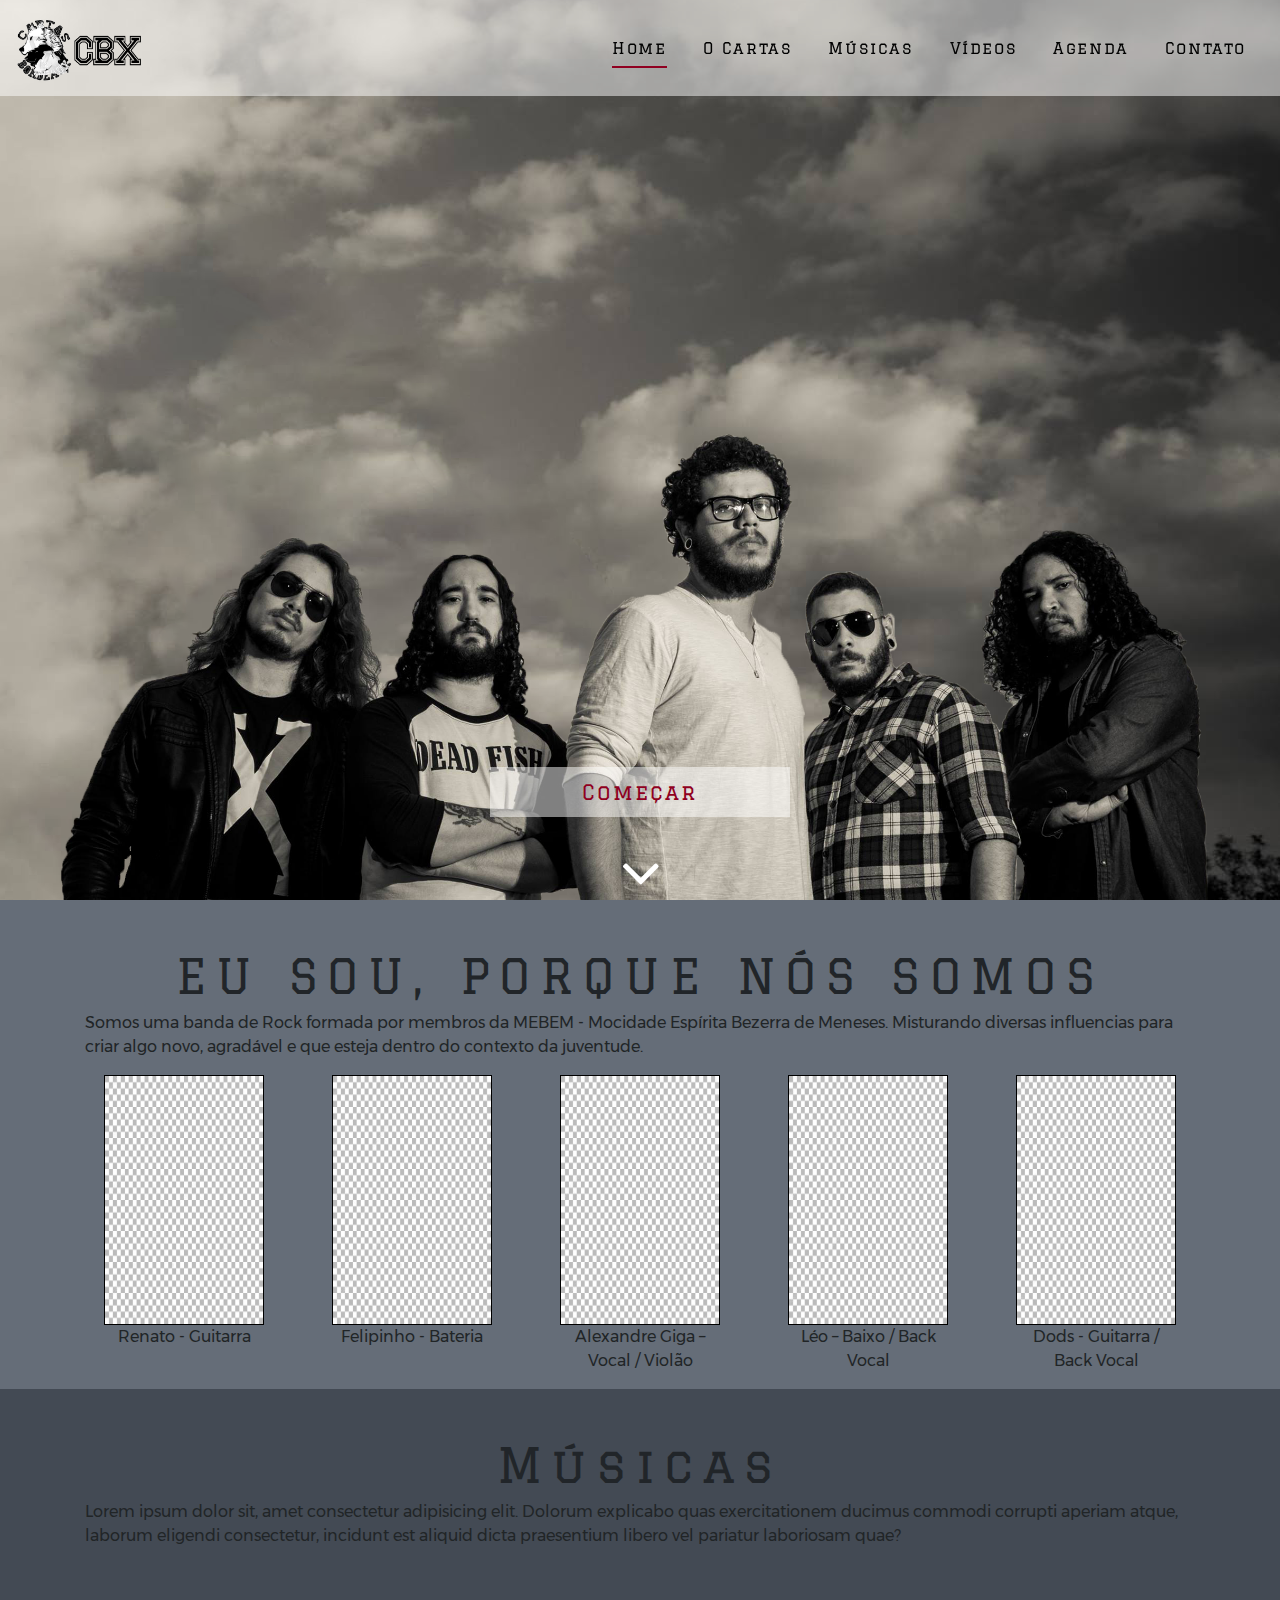
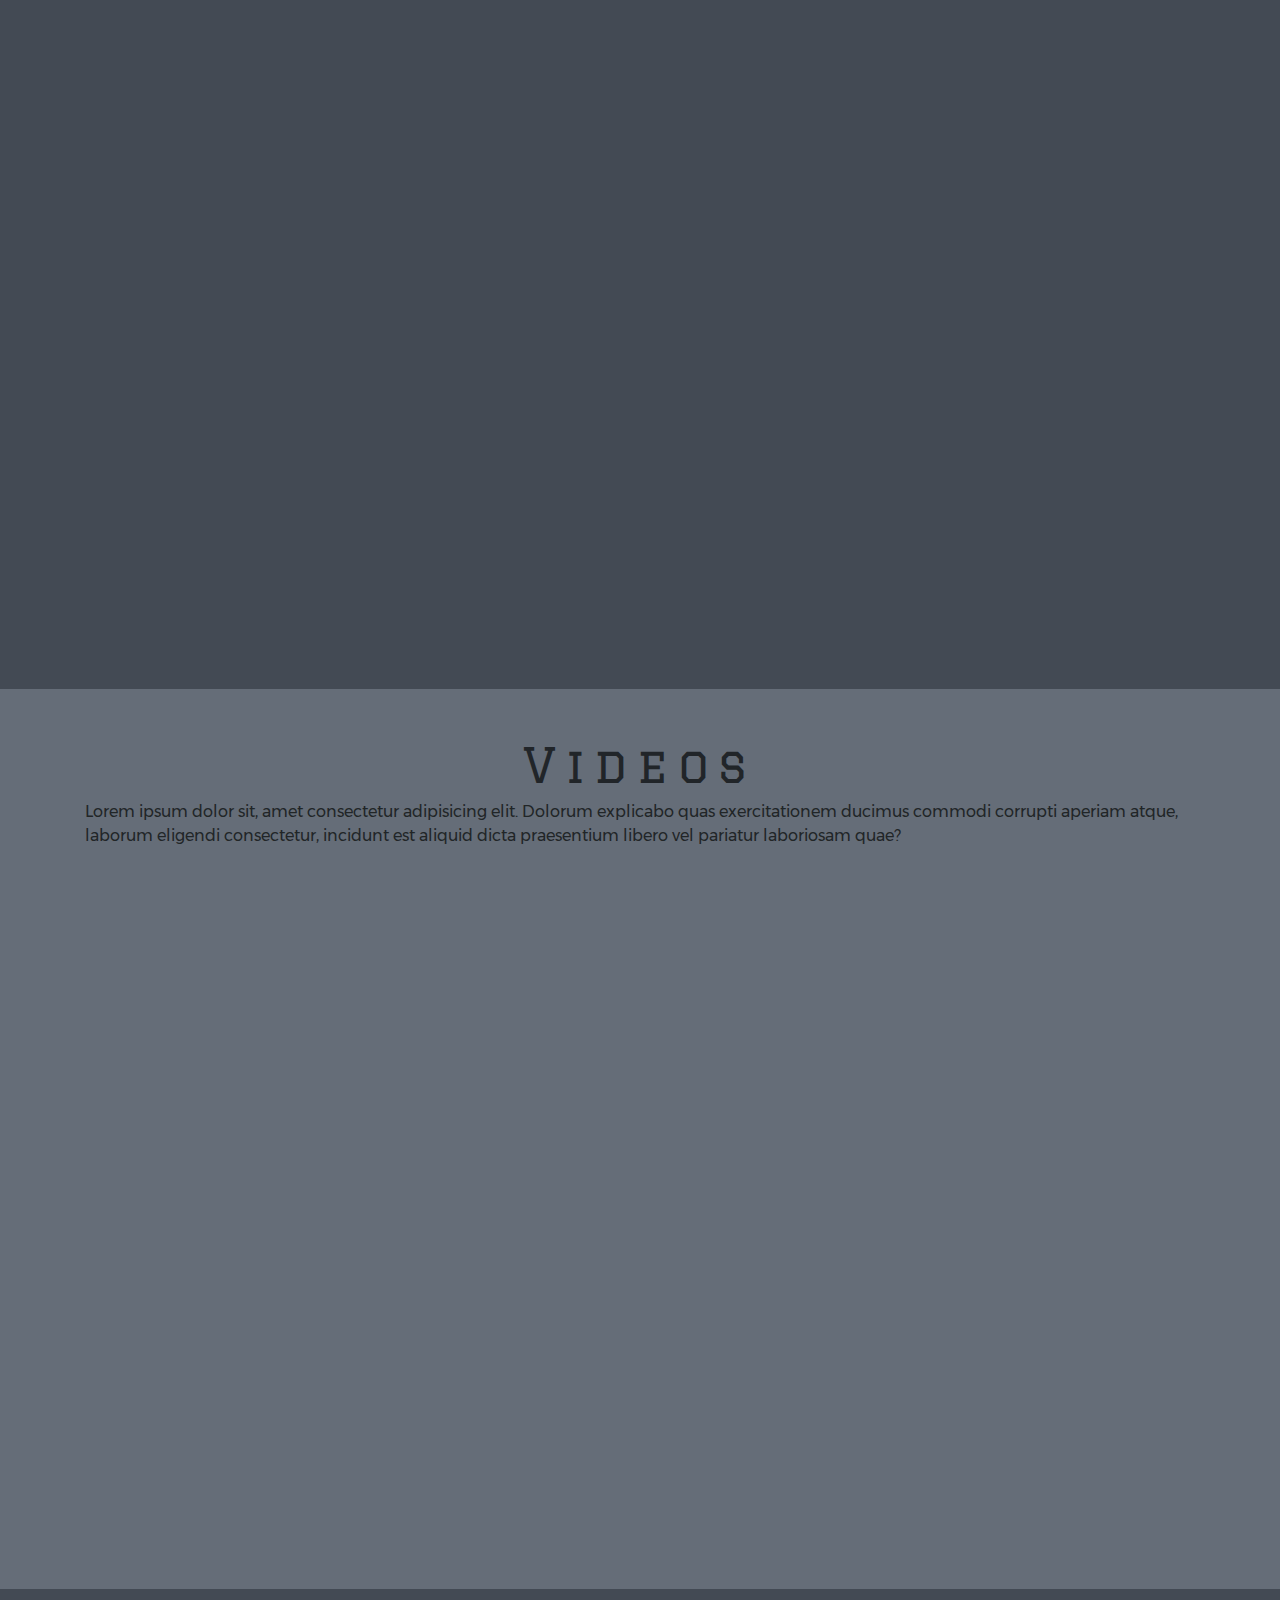
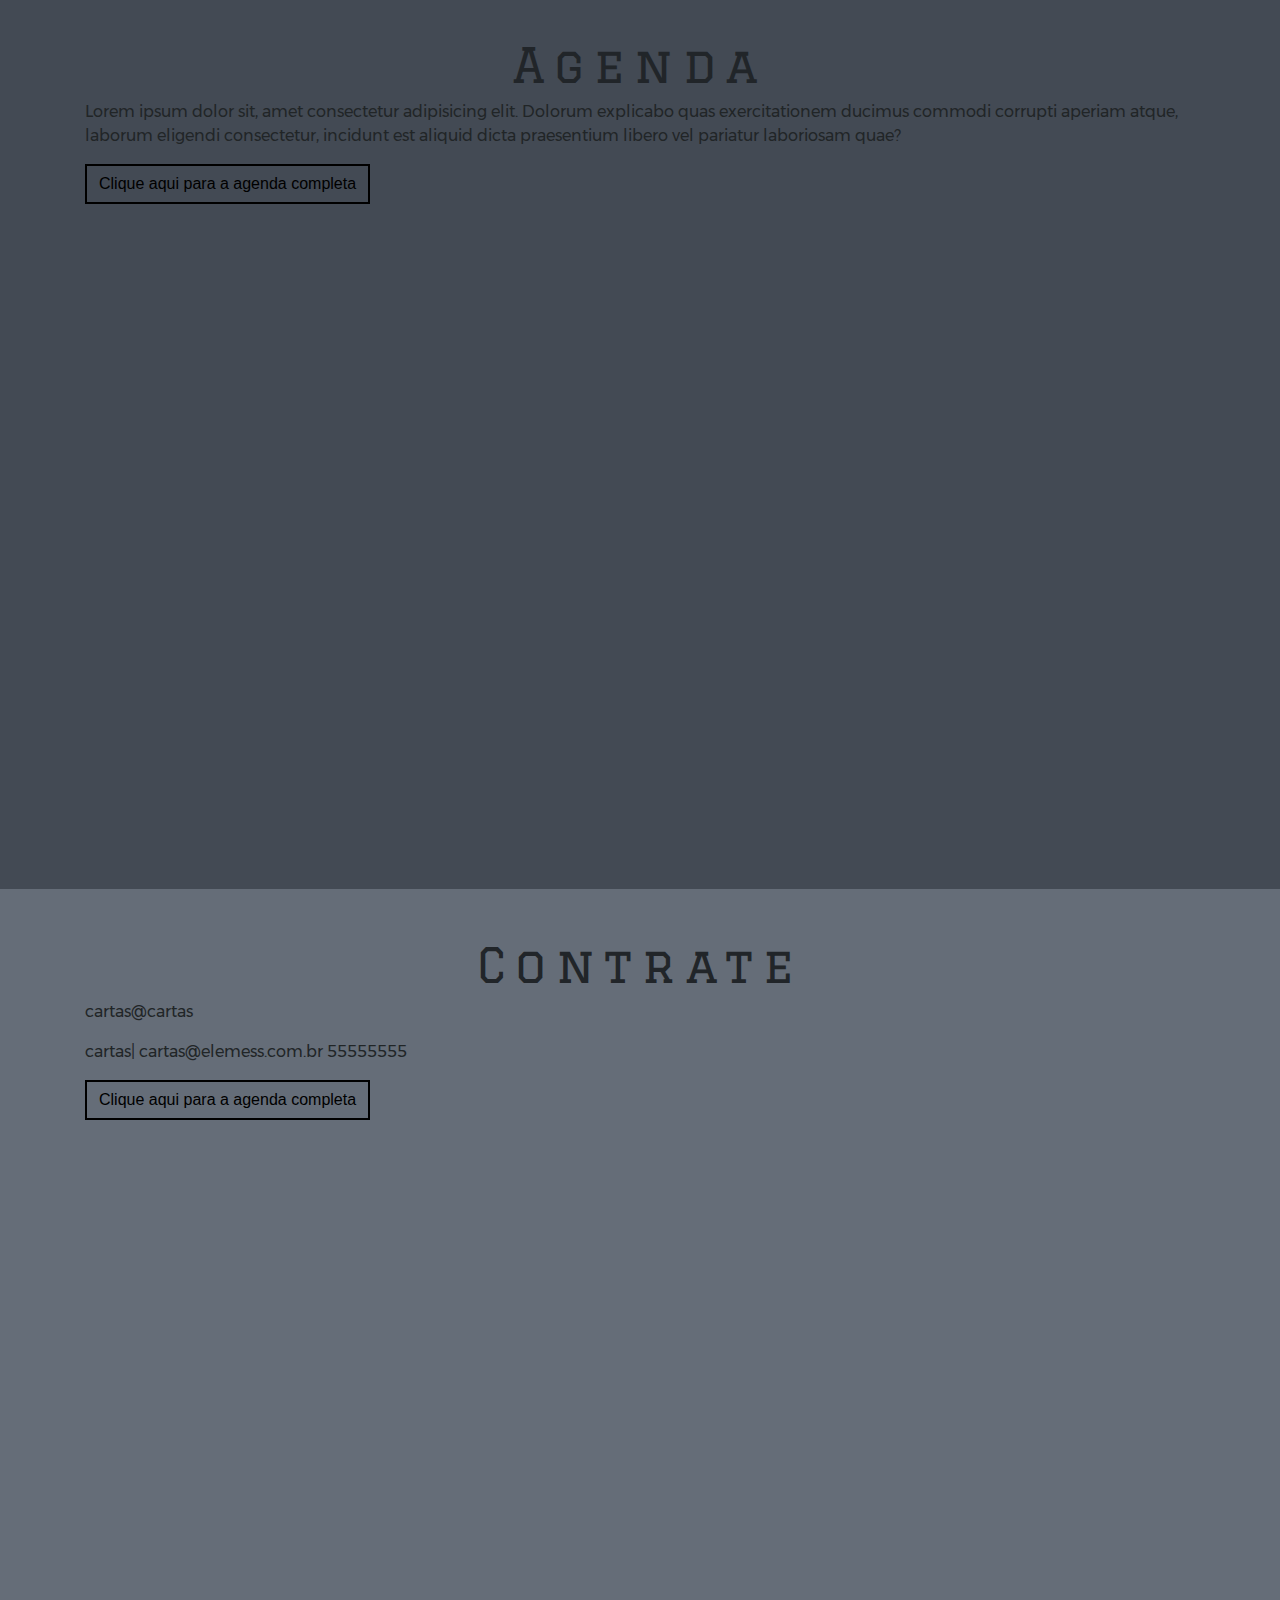
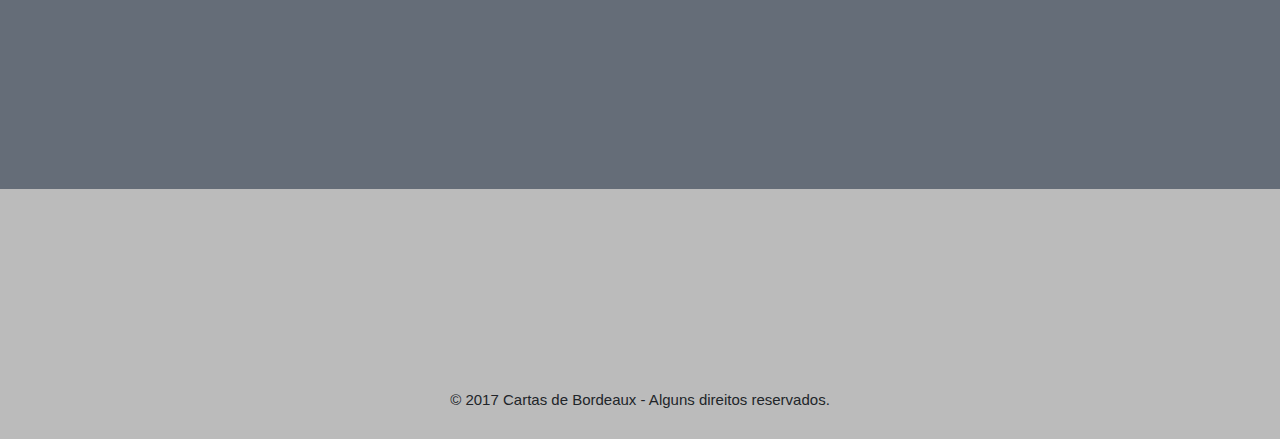
<file: index.html>
<!DOCTYPE html>
<html>

<head>
    <meta http-equiv="X-UA-Compatible" content="IE=Edge" />
    <meta name="viewport" content="initial-scale=1, maximum-scale=1">
    <meta charset="utf-8">
    <title>Cartas de Bordeaux</title>
    <link rel="stylesheet" href="./css/style.css">
    <link rel="stylesheet" href="./libs/bootstrap/css/bootstrap.min.css">
    <link rel="stylesheet" href="./vendors/font-awesome/css/font-awesome.min.css">
    <script src="./libs/jquery/jquery-3.2.1.min.js" charset="utf-8"></script>
    <script src="./vendors/popper/popper.min.js" charset="utf-8"></script>
    <script src="./libs/bootstrap/js/bootstrap.min.js" charset="utf-8"></script>

</head>

<body>

    <nav class="navbar fixed-top navbar-expand-lg  opaque-navbar transition">
        <a class="navbar-brand" href="#"><img src="assets/img/logo-cbx.png" class="img-responsive img-fluid logo" alt=""></a>

        <!-- <span class="navbar-toggler-icon"></span> -->
        <span class="mobile-btn" data-toggle="collapse" data-target="#nav-collapse" aria-controls="navbarSupportedContent" aria-expanded="false" aria-label="Toggle navigation"></span>

        <div class="collapse navbar-collapse" id="nav-collapse">
            <ul class="navbar-nav  ml-auto">
                <li class="nav-item active">
                    <a class="nav-link active" href="#home">Home<span class="sr-only">(current)</span></a>
                </li>
                <li class="nav-item" data-toggle="collapse" data-target=".nav-collapse.in">
                    <a class="nav-link" href="#o-cartas">O Cartas</a>
                </li>
                <li class="nav-item" data-toggle="collapse" data-target=".nav-collapse.in">
                    <a class="nav-link" href="#musicas">Músicas</a>
                </li>
                <li class="nav-item" data-toggle="collapse" data-target=".nav-collapse.in">
                    <a class="nav-link" href="#videos">Vídeos</a>
                </li>
                <li class="nav-item" data-toggle="collapse" data-target=".nav-collapse.in">
                    <a class="nav-link" href="#agenda">Agenda</a>
                </li>
                <li class="nav-item" data-toggle="collapse" data-target=".nav-collapse.in">
                    <a class="nav-link" href="#contato">Contato</a>
                </li>
            </ul>

        </div>
    </nav>
    <section id="home" class="container-fluid">
        <div class="">
            <h1 class="titulo-principal">CARTAS DE BORDEAUX</h1>
            <img src="assets/img/bg-cbx-home-recortado.png" class="img-responsive img-fluid integrantes" alt="" />
            <div>
                <a href='#o-cartas' class="show">
                    <div class="words">
                        <span class="subtitulo-nav">Começar</span>
                    </div>
                    <div class="arrow bounce">
                        <i class="fa fa-angle-down fa-4x" aria-hidden="true"></i>
                    </div>
                </a>
            </div>
        </div>
    </section>
    <section id="o-cartas" class="container-fluid">
        <div class="container">
            <h1 class="titulo-o-cartas text-center">EU SOU, PORQUE NÓS SOMOS</h1>
            <p class="text-left texto-integrantes">
                Somos uma banda de Rock formada por membros da MEBEM - Mocidade Espírita Bezerra de Meneses. Misturando diversas influencias para criar algo novo, agradável e que esteja dentro do contexto da juventude.
            </p>
            <div class="row">
                <div class="col-xs-12 col-sm-12 col-md-12 col-lg-2 col-xl-2 mx-auto">
                    <img class="foto-integrantes" src="./assets/img/tp.jpg" alt="" style="border:1px solid #000;">
                    <p class="text-center texto-integrantes">Renato - Guitarra</p>
                </div>
                <div class="col-xs-12 col-sm-12 col-md-12 col-lg-2 col-xl-2 mx-auto">
                    <img class="foto-integrantes" src="./assets/img/tp.jpg" alt="" style="border:1px solid #000;">
                    <p class="text-center texto-integrantes">Felipinho - Bateria</p>
                </div>
                <div class="col-xs-12 col-sm-12 col-md-12 col-lg-2 col-xl-2 mx-auto">
                    <img class="foto-integrantes" src="./assets/img/tp.jpg" alt="" style="border:1px solid #000;">
                    <p class="text-center texto-integrantes">Alexandre Giga – Vocal / Violão</p>
                </div>
                <div class="col-xs-12 col-sm-12 col-md-12 col-lg-2 col-xl-2 mx-auto">
                    <img class="foto-integrantes" src="./assets/img/tp.jpg" alt="" style="border:1px solid #000;">
                    <p class="text-center texto-integrantes">Léo – Baixo / Back Vocal</p>
                </div>
                <div class="col-xs-12 col-sm-12 col-md-12 col-lg-2 col-xl-2 mx-auto">
                    <img class="foto-integrantes" src="./assets/img/tp.jpg" alt="" style="border:1px solid #000;">
                    <p class="text-center texto-integrantes">Dods - Guitarra / Back Vocal</p>
                </div>
                <!-- <div class="col-sm-6">
                    <p>
                        Alexandre Giga – Vocal / Violão Léo – Baixo / Back Vocal Dods - Guitarra / Back Vocal Renato - Guitarra Felipinho - Bateria ​
                    </p>
                    <p>
                        Somos uma banda de Rock formada por membros da MEBEM - Mocidade Espírita Bezerra de Meneses. Misturando diversas influencias para criar algo novo, agradável e que esteja dentro do contexto da juventude.
                    </p>

                </div> -->
            </div>


        </div>
    </section>
    <section id="musicas" class="container-fluid">
        <div class="container">
            <h1 class="titulo-o-cartas text-center">Músicas</h1>
            <p class="text-left texto-integrantes">
                Lorem ipsum dolor sit, amet consectetur adipisicing elit. Dolorum explicabo quas exercitationem ducimus commodi corrupti aperiam atque, laborum eligendi consectetur, incidunt est aliquid dicta praesentium libero vel pariatur laboriosam quae?
            </p>
            <iframe src="https://open.spotify.com/embed/artist/0rPgOZ8V7iLX2lFw2JAWxC" width="500" height="380" frameborder="0" allowtransparency="true"></iframe>
            <iframe src="https://open.spotify.com/follow/1/?uri=spotify:artist:0rPgOZ8V7iLX2lFw2JAWxC&size=detail&theme=light" width="300" height="56" scrolling="no" frameborder="0" style="border:none; overflow:hidden;" allowtransparency="true"></iframe>
        </div>
    </section>
    <section id="videos" class="container-fluid">
        <div class="container">
            <h1 class="titulo-o-cartas text-center">Videos</h1>
            <p class="text-left texto-integrantes">
                Lorem ipsum dolor sit, amet consectetur adipisicing elit. Dolorum explicabo quas exercitationem ducimus commodi corrupti aperiam atque, laborum eligendi consectetur, incidunt est aliquid dicta praesentium libero vel pariatur laboriosam quae?
            </p>
            <iframe width="560" height="315" src="https://www.youtube.com/embed/Gp0Te7Z40sQ" frameborder="0" gesture="media" allow="encrypted-media" allowfullscreen></iframe>
            <script src="https://apis.google.com/js/platform.js"></script>

            <div class="g-ytsubscribe" data-channel="x" data-layout="default" data-count="default"></div>
        </div>
    </section>
    <section id="agenda" class="container-fluid">
        <div class="container">
            <h1 class="titulo-o-cartas text-center">Agenda</h1>
            <p class="text-left texto-integrantes">
                Lorem ipsum dolor sit, amet consectetur adipisicing elit. Dolorum explicabo quas exercitationem ducimus commodi corrupti aperiam atque, laborum eligendi consectetur, incidunt est aliquid dicta praesentium libero vel pariatur laboriosam quae?
            </p>
            <div class="mx-auto">
                <button class="btn botao-agenda">Clique aqui para a agenda completa</button>
            </div>

        </div>
    </section>
    <section id="contato" class="container-fluid">
        <div class="container">
            <h1 class="titulo-o-cartas text-center">Contrate</h1>
            <p class="text-left texto-integrantes">
                cartas@cartas
            </p>
            <p class="text-left texto-integrantes">
                cartas| cartas@elemess.com.br 55555555
            </p>
            <div class="mx-auto">
                <button class="btn botao-agenda">Clique aqui para a agenda completa</button>
            </div>

        </div>
    </section>
    <footer class="rodape">
        <div class="container">
            <p class="paragrafo-rodape "> © 2017 Cartas de Bordeaux - Alguns direitos reservados.</p>
        </div>
    </footer>


    <script src="./js/main.js" charset="utf-8"></script>
</body>

</html>
</file>
<file: css/style.css>
/*FONTES */

@font-face {
    font-family: "CBX-Titulo";
    src: url("../assets/fonts/Montreal-High-School.ttf");
}

@font-face {
    font-family: "CBX-Subtitulo";
    src: url("../assets/fonts/Graduate-Regular.ttf");
}

@font-face {
    font-family: "CBX-Texto";
    src: url("../assets/fonts/Montserrat-Regular.ttf");
}

.titulo-principal {
    font-family: "CBX-Titulo";
    position: absolute;
    padding-top: 250px;
    top: 10%;
    left: 38%;
    transform: translate3d(calc(-50% - 12px), calc(-50% + 12px), 0);
    mix-blend-mode: screen;
    font-size: 5em;
    letter-spacing: 0.2em;
    text-transform: uppercase;
    text-shadow: 0px 0px white, 0px 0px white, 0px 0px white, 0px 0px white, 0px 0px white, 0px 0px white, 0px 0px white, 0px 0px white, 0px 0px white, 0px 0px white, 0px 0px white;
    opacity: 0;
    animation: revolve 2s cubic-bezier(0.47, 0.01, 0, 1.01) forwards 0.5s;
}

.titulo-o-cartas {
    font-family: "CBX-Subtitulo";
    font-size: 3em;
    letter-spacing: 0.2em;
    padding-top: 50px;
}

.subtitulo-nav {
    font-family: "CBX-Subtitulo";
    font-size: 1.3em;
    letter-spacing: 0.1em;
    color: #900020;
}

@keyframes revolve {
    to {
        opacity: 1;
        transform: translate3d(-50%, -50%, 0);
        text-shadow: -2px 1px white, -3px 2px white, -4px 3px white, -5px 4px white, -6px 5px white, -7px 6px white, -8px 7px white, -9px 8px white, -10px 9px white, -11px 10px white, -12px 11px white;
    }
}

.titulo-provisorio {
    color: white;
    font-size: 50px;
    text-align: center;
    padding-top: 250px;
}

.titulo-secoes {}

.paragrafo-rodape {
    font-size: 15px;
    text-align: center;
    padding-top: 200px;
}


/*FIM FONTES*/


/*SECOES*/


/*LOGO*/

.navbar-brand {
    /*Posiciona logo acima*/
    margin-top: 5px;
}

.navbar-brand img {
    /*Diminui logo*/
    height: 65px;
    float: left;
}

.opaque-navbar {
    min-height: 70px;
    transition: margin 1s ease;
    /*transition para sidebar horizontal - menupushdown*/
}

.opaque-navbar.transition {
    /*animações para opacidade na navbar volta*/
    -webkit-transition: all 1s ease-in-out;
    -moz-transition: all 1s ease-in-out;
    -o-transition: all 1s ease-in-out;
    transition: all 1s ease-in-out;
}

.opaque-navbar.opaque.transition {
    /*animações para opacidade na navbar ida*/
    -webkit-transition: all 1s ease-in-out;
    -moz-transition: all 1s ease-in-out;
    -o-transition: all 1s ease-in-out;
    transition: all 1s ease-in-out;
    min-height: 15px;
}

.opaque-navbar.opaque {
    background-color: black;
    min-height: 70px;
    transition: margin 1s ease;
    /*transition para sidebar horizontal - menu pushdown*/
}

.navbar {
    background: rgba(255, 255, 255, 0.5);
    transition: margin 1s ease;
    min-height: 15px;
}

.content.pushed .navbar {
    margin-top: 100px;
    transition: margin 1s ease;
}

.navbar.navbar-default {
    /*Remove borda menu desktop*/
    border: 0;
    -webkit-box-shadow: none;
    box-shadow: none;
}

.navbar.navbar-default .navbar-collapse {
    /*Remove borda menu mobile*/
    border: 0;
    -webkit-box-shadow: none;
    box-shadow: none;
}

.nav>li>a:hover,
.nav>li .active {
    /*Remove background ao passar o mouse*/
    background-color: transparent;
}

.nav .active a {
    /*Remove background da li ativa*/
    background: transparent;
}

.navbar-nav li {
    margin-top: 18px;
    margin-left: 10px;
    margin-right: 10px;
}

.navbar-nav li a {
    font-family: "CBX-Subtitulo";
    font-size: 1em;
    padding: 3px 10px 10px 0px;
    letter-spacing: 0.1em;
    line-height: 1em;
    display: block;
    transition: all .2s ease-in-out;
    color: #000;
}

.branco {
    color: #fff!important;
}

.navbar-light .navbar-nav .nav-link {
    /* color: rgba(0,0,0,.5); */
}

.navbar-nav li a:hover {
    color: #900020;
}

.navbar-nav li a::after {
    content: '';
    display: block;
    background: #900020;
    height: 2px;
    width: 0;
    margin-top: 10px;
    transition: .3s;
}

.navbar-nav li a:hover::after,
.navbar-nav li a.active::after {
    width: 100%;
}

#home {
    background: url("../assets/img/bg-cbx-home-fundo.png");
    background-position: right;
    overflow: hidden;
    width: 100%;
    background-repeat: no-repeat;
    height: 100vh;
    position: relative;
}

.img-responsive {
    max-width: 100%;
}

.integrantes {
    position: absolute;
    top: 0;
    left: 0;
    bottom: 0;
    right: 0;
    width: auto;
    /* to keep proportions */
    height: auto;
    /* to keep proportions */
    max-width: 100%;
    /* not to stand out from div */
    max-height: 100%;
    /* not to stand out from div */
    margin: auto auto 0;
    /* position to bottom and center */
}

.foto-integrantes {
    width: 100%;
    height: 250px;
    padding: 0;
    margin: 0;
}

.texto-integrantes {
    font-family: "CBX-Texto";
    font-size: 16px;
    color: #212527;
}

#o-cartas {
    background-color: #656D78;
}

#musicas {
    background-color: #434A54;
    height: 100vh;
}

#videos {
    background-color: #656D78;
    height: 100vh;
}

#agenda {
    background-color: #434A54;
    height: 100vh;
}

#contato {
    background-color: #656D78;
    height: 100vh;
}

.rodape {
    background: #bbb;
    height: 250px;
}


/*FIM SECOES*/

@media only screen and (max-width: 800px) {
    .mobile-btn {
        display: block;
        color: #900020;
        width: 36px;
        height: 36px;
        border-top: 4px solid;
        margin: 20px 20px 0 0;
        float: right;
        position: relative;
        cursor: pointer!important;
        -webkit-backface-visibility: hidden;
    }
    .mobile-btn::after,
    .mobile-btn::before {
        content: '';
        display: block;
        height: 4px;
        margin-top: 6px;
        background: currentColor;
        position: relative;
        transition: transform .2s ease;
    }
    .mobile-btn.ativo {
        border-top-color: transparent;
    }
    .mobile-btn.ativo::after {
        margin-top: 0px;
        top: 2px;
        transform: rotate(45deg);
    }
    .mobile-btn.ativo::before {
        margin-top: 0px;
        top: 6px;
        transform: rotate(135deg);
    }
}

@-moz-keyframes bounce {
    0%,
    20%,
    50%,
    80%,
    100% {
        -moz-transform: translateY(0);
        transform: translateY(0);
    }
    40% {
        -moz-transform: translateY(-25px);
        transform: translateY(-25px);
    }
    60% {
        -moz-transform: translateY(-10px);
        transform: translateY(-10px);
    }
}

@-webkit-keyframes bounce {
    0%,
    20%,
    50%,
    80%,
    100% {
        -webkit-transform: translateY(0);
        transform: translateY(0);
    }
    40% {
        -webkit-transform: translateY(-25px);
        transform: translateY(-25px);
    }
    60% {
        -webkit-transform: translateY(-10px);
        transform: translateY(-10px);
    }
}

@keyframes bounce {
    0%,
    20%,
    50%,
    80%,
    100% {
        -moz-transform: translateY(0);
        -ms-transform: translateY(0);
        -webkit-transform: translateY(0);
        transform: translateY(0);
    }
    40% {
        -moz-transform: translateY(-25px);
        -ms-transform: translateY(-25px);
        -webkit-transform: translateY(-25px);
        transform: translateY(-25px);
    }
    60% {
        -moz-transform: translateY(-10px);
        -ms-transform: translateY(-10px);
        -webkit-transform: translateY(-10px);
        transform: translateY(-10px);
    }
}

.arrow {
    position: absolute;
    bottom: 0;
    left: 50%;
    margin-left: -20px;
    width: 40px;
    height: 60px;
    /*change with size of arrow to make sit on bottom */
    /*   background-image: url(); */
    /*   background-size: contain; */
}

.words {
    background: rgba(255, 255, 255, 0.5);
    text-align: center;
    position: absolute;
    left: 50%;
    top: 88%;
    height: 50px;
    width: 300px;
    margin-left: -150px;
    margin-top: -25px;
    padding-top: 10px;
}

.fa-angle-down {
    color: #fff;
}

.bounce {
    -moz-animation: bounce 2s infinite;
    -webkit-animation: bounce 2s infinite;
    animation: bounce 2s infinite;
}

.botao-agenda {
    border-radius: 0px!important;
    border: 2px solid black !important;
    background: transparent;
    cursor: pointer;
    margin-left: auto;
    margin-right: auto;
}

.botao-agenda:hover {
    cursor: pointer;
    background: white;
}

@media (max-width: 575px) {
    .titulo-principal {
        top: 20%;
        left: 40%;
        font-size: 2em;
    }
    .integrantes {
        width: 500px;
        height: 250px!important;
        /* to keep proportions */
    }
}

@media (min-width: 576px) {}

@media (min-width: 768px) {}

@media (min-width: 992px) {}

@media (min-width: 1200px) {}
</file>
